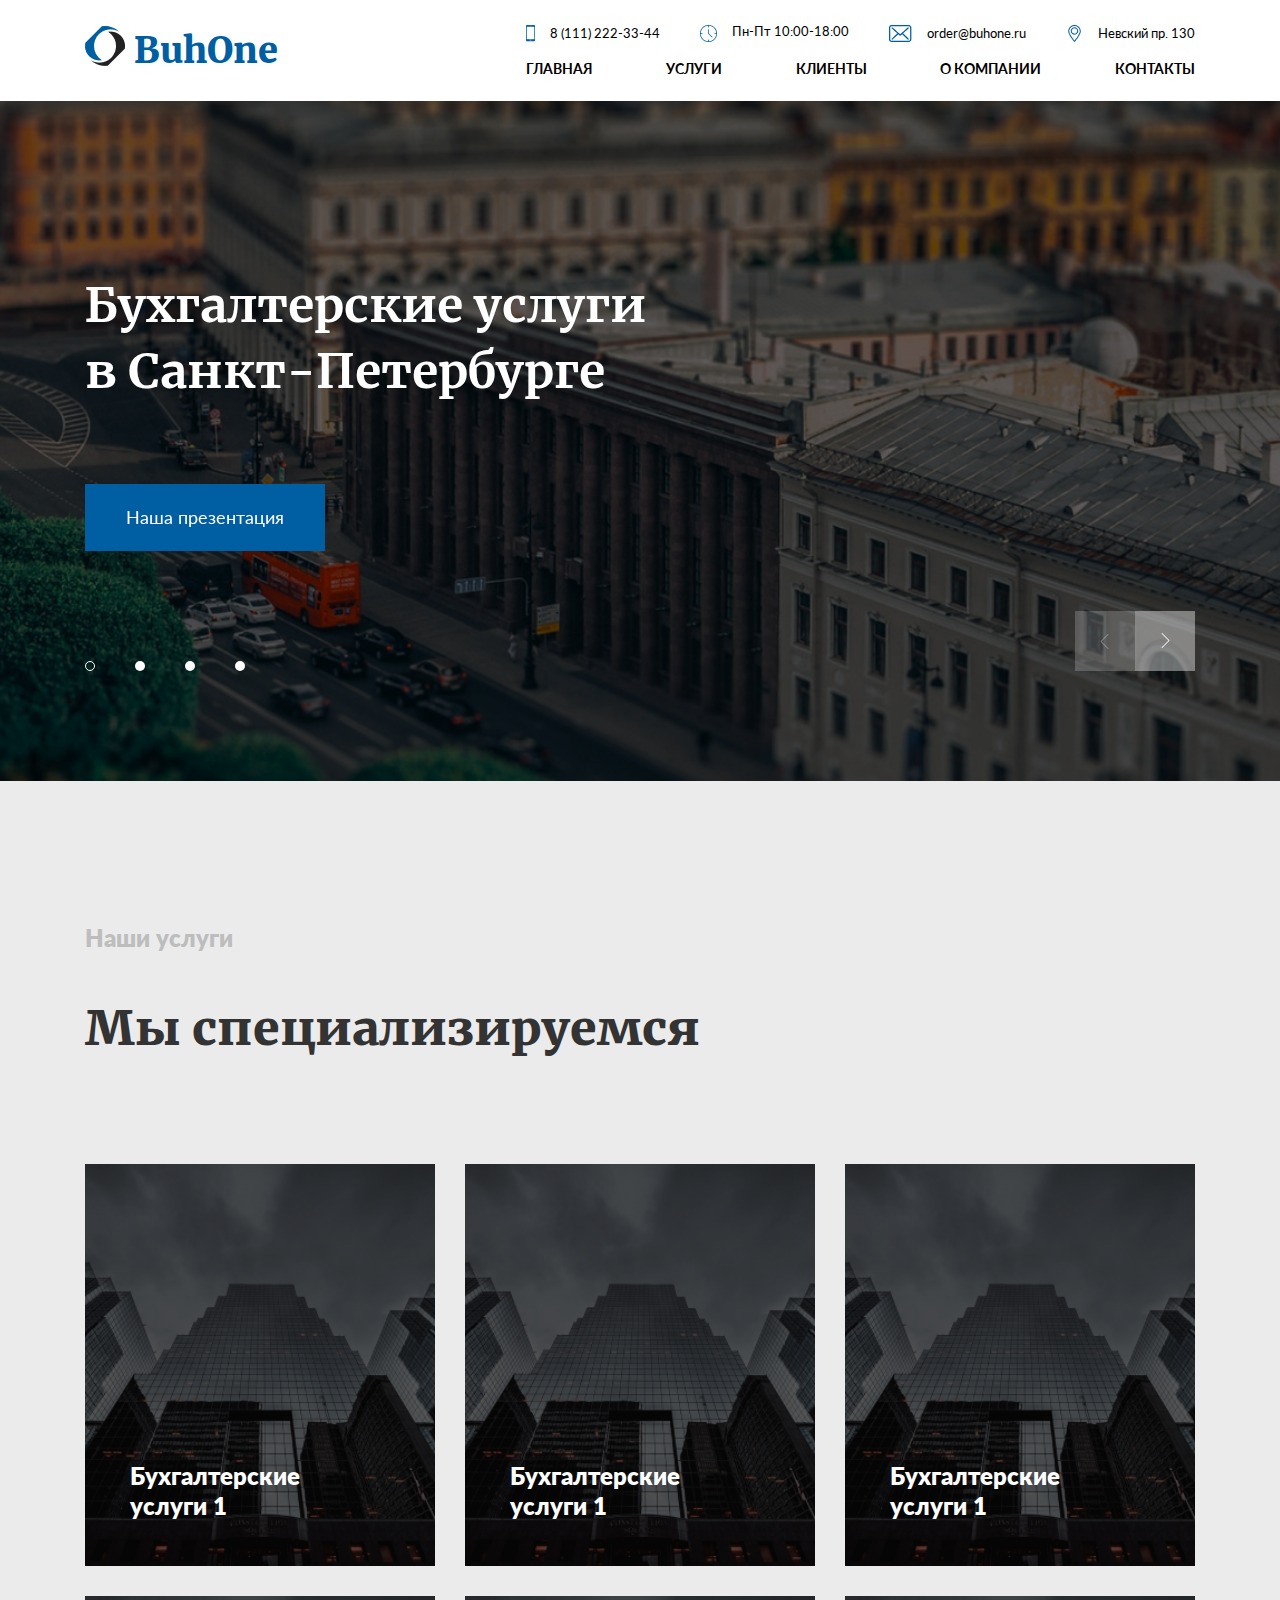
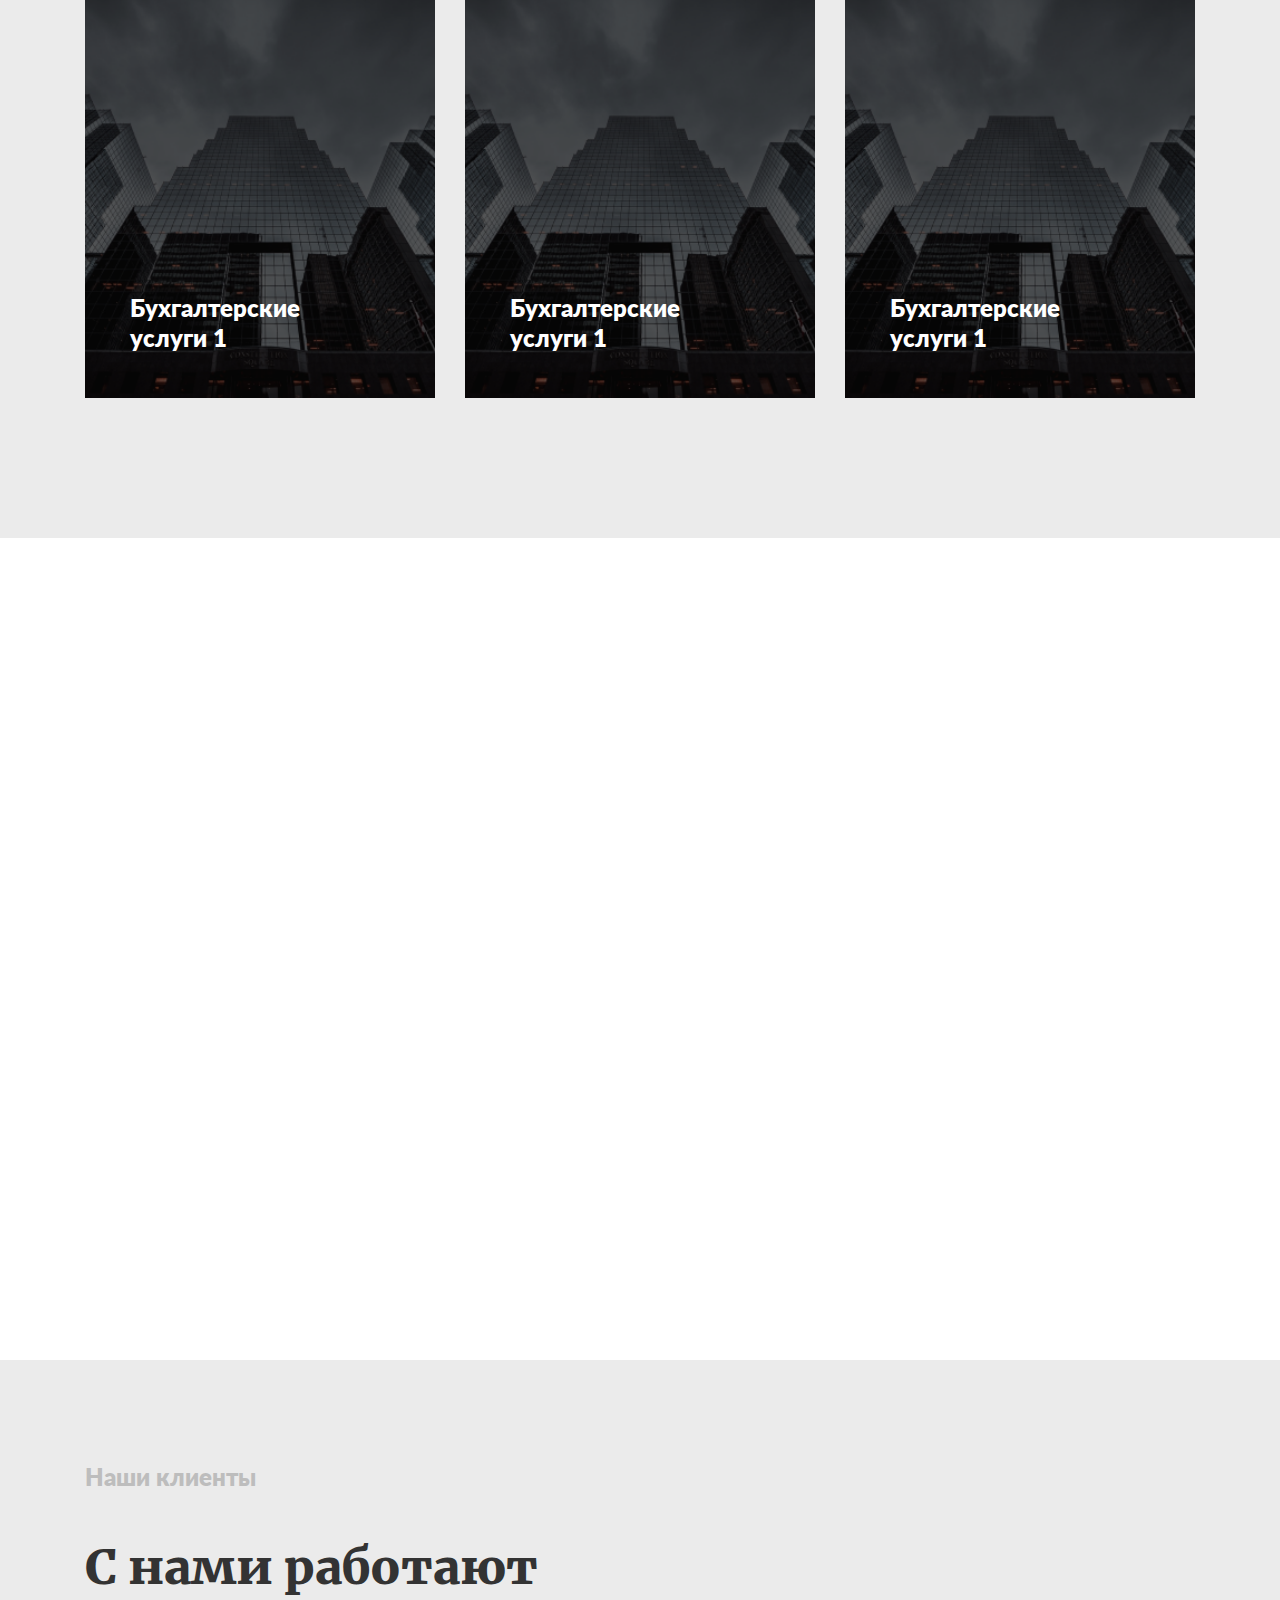
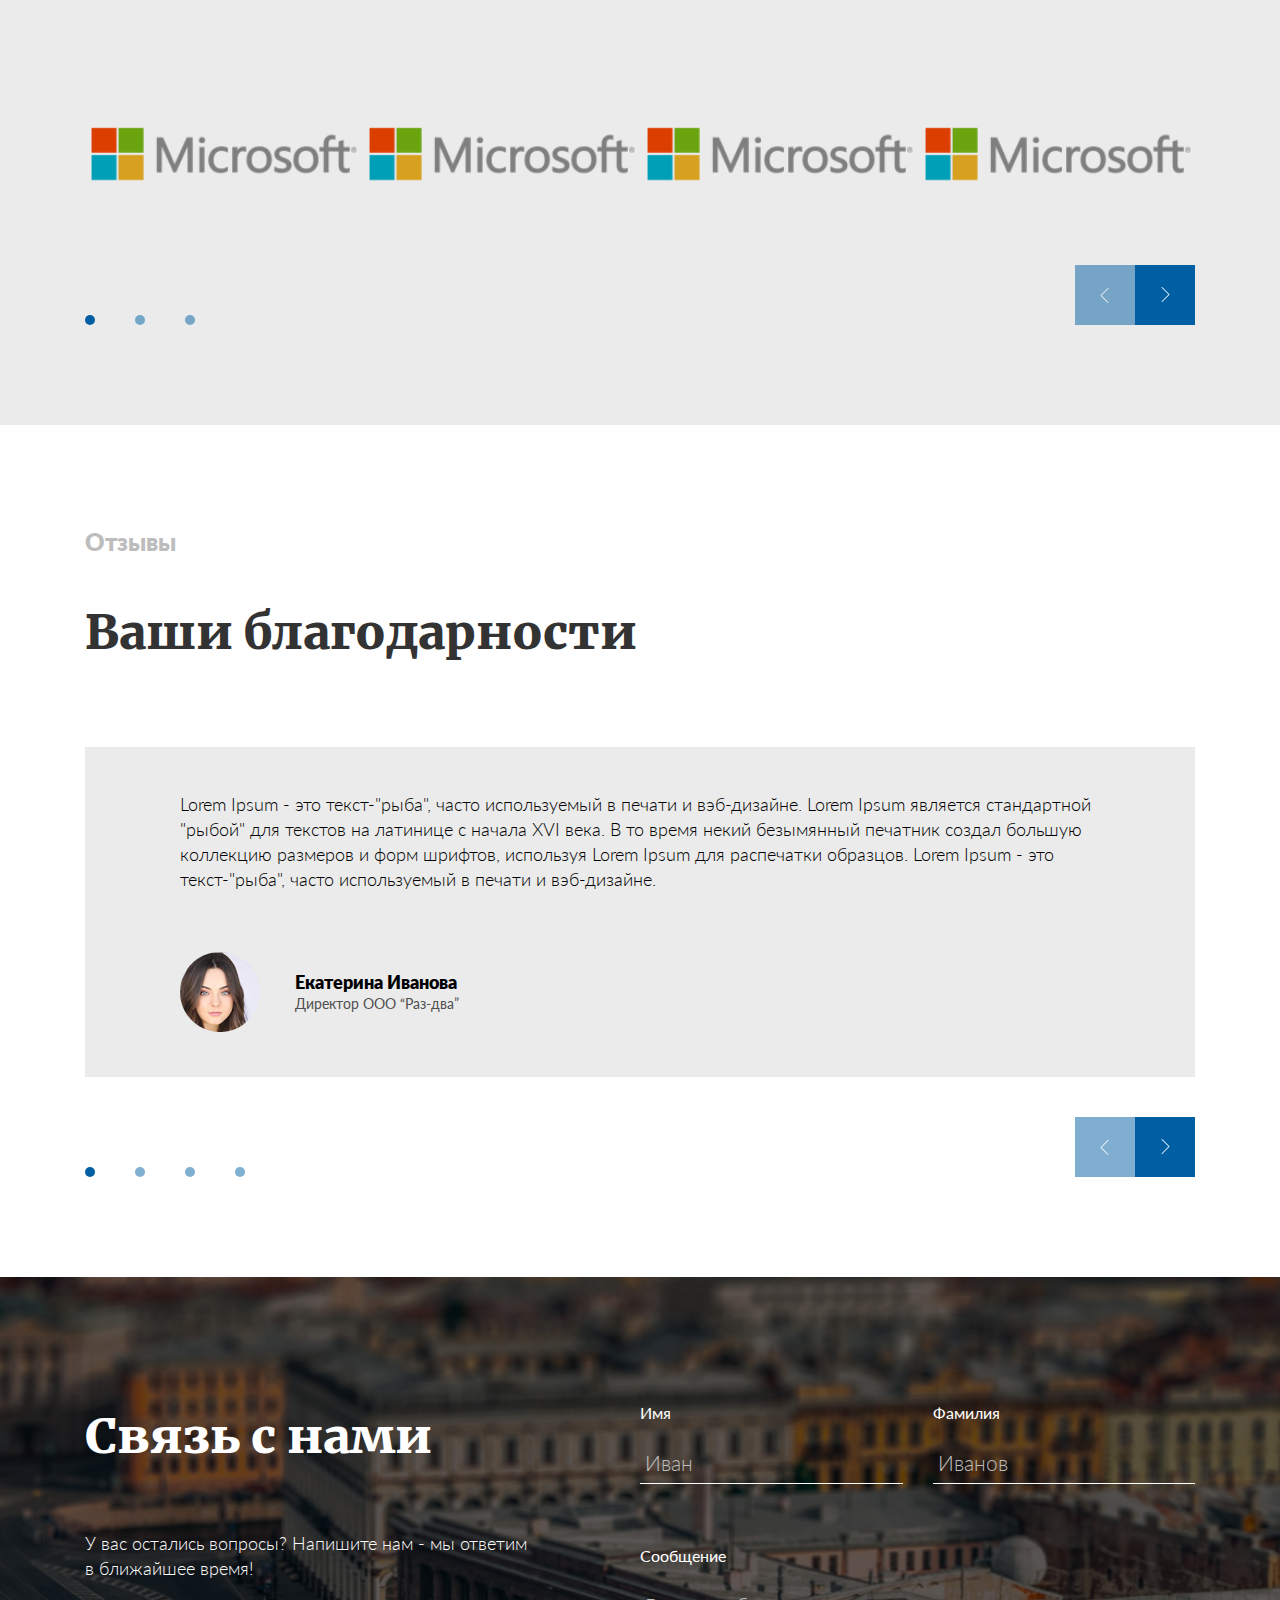
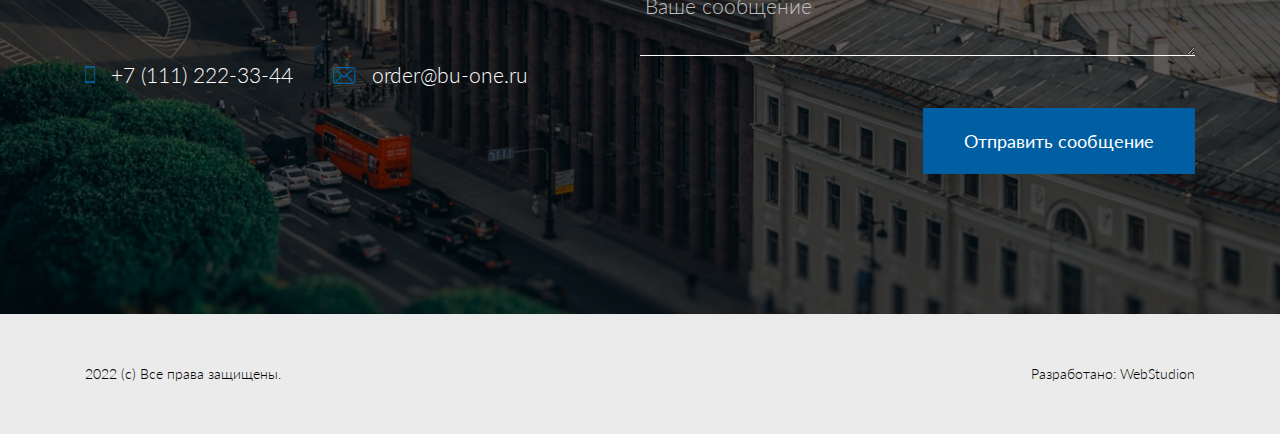
<file: index.html>
<!DOCTYPE html>
<html lang="en">
<head>
	<meta charset="UTF-8">
	<link rel="stylesheet" href="css/style.css">
	<link rel="shortcut icon" href="img/icons/favicon.ico">
	<meta name="viewport" content="width=device-width, initial-scale=1.0,  maximum-scale=1.0, user-scalable=0">
	<meta name="format-detection" content="telephone=no">
	<!-- Тайтл страницы сайта -->
	<title>BuhOne</title>
</head>
<body>
	<!-- Оболочка -->
	<div class="wrapper">
		<!-- Хедер -->
		<header class="header lock-padding">
			<!-- Контейнер -->
			<div class="header__container _container">
				<!-- Ряд -->
				<div class="header__row">
					<!-- Лого -->
					<div class="header__logo">
						<img src="img/icons/logo.png" alt="logo">
						BuhOne
					</div>
					<!-- Бургер -->
					<div class="header__burger">
						<span></span>
					</div>
					<!-- Меню -->
					<div class="header__menu">
						<!-- Контакты -->
						<ul class="header__contacts">
							<li><a class="accent" href="tel:8 (111) 222-33-44"><img src="img/icons/phone.png" alt="phone">8 (111) 222-33-44</a></li>
							<li><img src="img/icons/clock.png" alt="clock">Пн-Пт 10:00-18:00</li>
							<li><a class="accent" href="mailto:order@buhone.ru"><img src="img/icons/mail.png" alt="mail">order@buhone.ru</a></li>
							<li><a class="accent" href="https://www.google.com//maps/place/Невский+пр.,+130,+Санкт-Петербург,+191036/@59.930464,30.3668409,17z/data=!3m1!4b1!4m5!3m4!1s0x469631bb82e2fee7:0x66c603c9b63d947!8m2!3d59.930464!4d30.3668409"><img src="img/icons/geo.png" alt="geo">Невский пр. 130</a></li>
						</ul>
						<!-- Ссылки -->
						<ul class="header__links">
							<li><a class="accent" href="#home">главная</a></li>
							<li><a class="accent" href="#services">услуги</a></li>
							<li><a class="accent" href="#clients">клиенты</a></li>
							<li><a class="accent" href="#about-us">о компании</a></li>
							<li><a class="accent" href="#contact">контакты</a></li>
						</ul>
					</div>
				</div>
			</div>
		</header>
		<!-- Контент -->
		<main class="content" id="home">
			<!-- Первый экран -->
			<div class="first-screen">
				<!-- Контейнер -->
				<div class="first-screen__container _container _anim-no-hide _anim-items">
					<!-- Слайдер -->
					<div class="first-screen__slider slider">
						<!-- Айтем -->
						<div class="slider__item">
							<!-- Тело -->
							<div class="slider__body">
								<!-- Тайтл -->
								<div class="slider__title">Бухгалтерские услуги<br>в Санкт-Петербурге</div>
								<!-- Кнопка -->
								<button type="submit" class="slider__button button">Наша презентация</button>
							</div>
						</div>
						<div class="slider__item">
							<div class="slider__body">
								<div class="slider__title">Бухгалтерские услуги<br>в Санкт-Петербурге</div>
								<button type="submit" class="slider__button button">Наша презентация</button>
							</div>
						</div>
						<div class="slider__item">
							<div class="slider__body">
								<div class="slider__title">Бухгалтерские услуги<br>в Санкт-Петербурге</div>
								<button type="submit" class="slider__button button">Наша презентация</button>
							</div>
						</div>
						<div class="slider__item">
							<div class="slider__body">
								<div class="slider__title">Бухгалтерские услуги<br>в Санкт-Петербурге</div>
								<button type="submit" class="slider__button button">Наша презентация</button>
							</div>
						</div>
					</div>
					<div class="slider__control"></div>
				</div>
				<div class="first-screen__photo _ibg">
					<img src="img/images/first-screen/bcg.png" alt="bcg">
				</div>
			</div>
			<!-- Услуги -->
			<div class="services" id="services">
				<!-- Контейнер -->
				<div class="services__container _container">
					<!-- Сабтайтл -->
					<div class="services__subtitle subtitle">Наши услуги</div>
					<!-- Тайтл -->
					<div class="services__title title">Мы специализируемся</div>
					<!-- Грид таблица -->
					<div class="services__grid">
						<!-- Карточка -->
						<div class="services__card popup__link" href="services-1">
							<div class="services__name">Бухгалтерские <br> услуги 1</div>
							<div class="services__photo _ibg">
								<img src="img/images/services/our-services.png" alt="our-services">
							</div>
						</div>
						<div class="services__card popup__link" href="services-2">
							<div class="services__name">Бухгалтерские <br> услуги 1</div>
							<div class="services__photo _ibg">
								<img src="img/images/services/our-services.png" alt="our-services">
							</div>
						</div>
						<div class="services__card popup__link" href="services-3">
							<div class="services__name">Бухгалтерские <br> услуги 1</div>
							<div class="services__photo _ibg">
								<img src="img/images/services/our-services.png" alt="our-services">
							</div>
						</div>
						<div class="services__card popup__link" href="services-4">
							<div class="services__name">Бухгалтерские <br> услуги 1</div>
							<div class="services__photo _ibg">
								<img src="img/images/services/our-services.png" alt="our-services">
							</div>
						</div>
						<div class="services__card popup__link" href="services-5">
							<div class="services__name">Бухгалтерские <br> услуги 1</div>
							<div class="services__photo _ibg">
								<img src="img/images/services/our-services.png" alt="our-services">
							</div>
						</div>
						<div class="services__card popup__link" href="services-6">
							<div class="services__name">Бухгалтерские <br> услуги 1</div>
							<div class="services__photo _ibg">
								<img src="img/images/services/our-services.png" alt="our-services">
							</div>
						</div>
						</a>
					</div>
				</div>
			</div>
			<!-- О нас -->
			<div class="about-us" id="about-us">
				<!-- Контейнер -->
				<div class="about-us__container _container">
					<!-- Информация -->
					<div class="about-us__info _anim-no-hide _anim-items">
						<div class="about-us__subtitle subtitle">О нас</div>
						<div class="about-us__title title">Компания <br><span class="title__accent">ИвановПром</span></div>
						<div class="about-us__text text">Lorem Ipsum - это текст-"рыба", часто используемый в печати и вэб-дизайне. Lorem Ipsum является стандартной "рыбой" для текстов на латинице с начала XVI века. В то время некий безымянный печатник создал большую коллекцию размеров и форм шрифтов, используя Lorem Ipsum для распечатки образцов. Lorem Ipsum не только успешно пережил без заметных изменений пять веков, но и перешагнул в электронный дизайн.</div>
					</div>
					<!-- Карточки -->
					<div class="about-us__cards _anim-no-hide _anim-items">
						<!-- Грид таблица -->
						<div class="about-us__grid">
							<!-- Карточка -->
							<div class="about-us__card">
								<!-- Айтем -->
								<div class="about-us__item">
									<div class="about-us__item__title">90</div>
									<div class="about-us__item__subtitle">Завершено крупных сделок</div>
									<div class="about-us__item__link">
										<a href="#">Все кейсы</a>
									</div>
								</div>
							</div>
							<div class="about-us__card">
								<div class="about-us__item">
									<div class="about-us__item__title">90</div>
									<div class="about-us__item__subtitle">Завершено крупных сделок</div>
									<div class="about-us__item__link">
										<a href="#">Все кейсы</a>
									</div>
								</div>
							</div>
							<div class="about-us__card">
								<div class="about-us__item">
									<div class="about-us__item__title">90</div>
									<div class="about-us__item__subtitle">Завершено крупных сделок</div>
									<div class="about-us__item__link">
										<a href="#">Все кейсы</a>
									</div>
								</div>
							</div>
							<div class="about-us__card">
								<div class="about-us__item">
									<div class="about-us__item__title">90</div>
									<div class="about-us__item__subtitle">Завершено крупных сделок</div>
									<div class="about-us__item__link">
										<a href="#">Все кейсы</a>
									</div>
								</div>
							</div>
						</div>
					</div>
				</div>
			</div>
			<!-- Клиенты -->
			<div class="clients" id="clients">
				<!-- Контейнер -->
				<div class="clients__container _container">
					<!-- Сабтайтл -->
					<div class="clients__subtitle subtitle">Наши клиенты</div>
					<!-- Тайтл -->
					<div class="clients__title title">С нами работают</div>
					<!-- Слайдер -->
					<div class="clients__slider clients-slider">
						<!-- Айтемы -->
						<div class="clients-slider__item">
							<img src="img/images/clients/microsoft.png" alt="microsoft">
						</div>
						<div class="clients-slider__item">
							<img src="img/images/clients/microsoft.png" alt="microsoft">
						</div>
						<div class="clients-slider__item">
							<img src="img/images/clients/microsoft.png" alt="microsoft">
						</div>
						<div class="clients-slider__item">
							<img src="img/images/clients/microsoft.png" alt="microsoft">
						</div>
						<div class="clients-slider__item">
							<img src="img/images/clients/microsoft.png" alt="microsoft">
						</div>
						<div class="clients-slider__item">
							<img src="img/images/clients/microsoft.png" alt="microsoft">
						</div>
						<div class="clients-slider__item">
							<img src="img/images/clients/microsoft.png" alt="microsoft">
						</div>
						<div class="clients-slider__item">
							<img src="img/images/clients/microsoft.png" alt="microsoft">
						</div>
					</div>
				</div>
			</div>
			<!-- Отзывы -->
			<div class="reviews">
				<!-- Контейнер -->
				<div class="reviews__container _container">
					<!-- Сабтайтл -->
					<div class="reviews__subtitle subtitle">Отзывы</div>
					<!-- Тайтл -->
					<div class="reviews__title title">Ваши благодарности</div>
					<!-- Слайдер -->
					<div class="reviews__slider reviews-slider">
						<div class="reviews-slider__item">
							<div class="reviews-slider__text">Lorem Ipsum - это текст-"рыба", часто используемый в печати и вэб-дизайне. Lorem Ipsum является стандартной "рыбой" для текстов на латинице с начала XVI века. В то время некий безымянный печатник создал большую коллекцию размеров и форм шрифтов, используя Lorem Ipsum для распечатки образцов. Lorem Ipsum - это текст-"рыба", часто используемый в печати и вэб-дизайне.</div>
							<div class="reviews-slider__person">
								<div class="reviews-slider__photo">
									<img src="img/icons/person.png" alt="person">
								</div>
								<div class="reviews-slider__info">
									<div class="reviews-slider__name">Екатерина Иванова</div>
									<div class="reviews-slider__work">Директор ООО “Раз-два”</div>
								</div>
							</div>
						</div>
						<div class="reviews-slider__item">
							<div class="reviews-slider__text">Lorem Ipsum - это текст-"рыба", часто используемый в печати и вэб-дизайне. Lorem Ipsum является стандартной "рыбой" для текстов на латинице с начала XVI века. В то время некий безымянный печатник создал большую коллекцию размеров и форм шрифтов, используя Lorem Ipsum для распечатки образцов. Lorem Ipsum - это текст-"рыба", часто используемый в печати и вэб-дизайне.</div>
							<div class="reviews-slider__person">
								<div class="reviews-slider__photo">
									<img src="img/icons/person.png" alt="person">
								</div>
								<div class="reviews-slider__info">
									<div class="reviews-slider__name">Екатерина Иванова</div>
									<div class="reviews-slider__work">Директор ООО “Раз-два”</div>
								</div>
							</div>
						</div>
						<div class="reviews-slider__item">
							<div class="reviews-slider__text">Lorem Ipsum - это текст-"рыба", часто используемый в печати и вэб-дизайне. Lorem Ipsum является стандартной "рыбой" для текстов на латинице с начала XVI века. В то время некий безымянный печатник создал большую коллекцию размеров и форм шрифтов, используя Lorem Ipsum для распечатки образцов. Lorem Ipsum - это текст-"рыба", часто используемый в печати и вэб-дизайне.</div>
							<div class="reviews-slider__person">
								<div class="reviews-slider__photo">
									<img src="img/icons/person.png" alt="person">
								</div>
								<div class="reviews-slider__info">
									<div class="reviews-slider__name">Екатерина Иванова</div>
									<div class="reviews-slider__work">Директор ООО “Раз-два”</div>
								</div>
							</div>
						</div>
						<div class="reviews-slider__item">
							<div class="reviews-slider__text">Lorem Ipsum - это текст-"рыба", часто используемый в печати и вэб-дизайне. Lorem Ipsum является стандартной "рыбой" для текстов на латинице с начала XVI века. В то время некий безымянный печатник создал большую коллекцию размеров и форм шрифтов, используя Lorem Ipsum для распечатки образцов. Lorem Ipsum - это текст-"рыба", часто используемый в печати и вэб-дизайне.</div>
							<div class="reviews-slider__person">
								<div class="reviews-slider__photo">
									<img src="img/icons/person.png" alt="person">
								</div>
								<div class="reviews-slider__info">
									<div class="reviews-slider__name">Екатерина Иванова</div>
									<div class="reviews-slider__work">Директор ООО “Раз-два”</div>
								</div>
							</div>
						</div>
					</div>
				</div>
			</div>
			<!-- Контакты -->
			<div class="contact" id="contact">
				<!-- Контейнер -->
				<div class="contact__container _container">
					<!-- Ряд -->
					<div class="contact__row">
						<!-- Тело -->
						<div class="contact__body">
							<!-- Тайтл -->
							<div class="contact__title title">Связь с нами</div>
							<!-- Текст -->
							<div class="contact__text text">У вас остались вопросы? Напишите нам - мы ответим в ближайшее время!</div>
							<!-- Ссылки -->
							<div class="contact__links">
								<div class="contact__link">
									<img src="img/icons/phone.png" alt="phone">
									<a class="accent" href="tel:+7 (111) 222-33-44">+7 (111) 222-33-44</a>
								</div>
								<div class="contact__link">
									<img src="img/icons/mail.png" alt="mail">
									<a class="accent" href="mailto:order@bu-one.ru">order@bu-one.ru</a>
								</div>
							</div>
						</div>
						<!-- Формы -->
						<div class="contact__forms">
							<!-- Грид таблица -->
							<div class="contact__grid">
								<!-- Айтемы -->
								<div class="contact__grid__item">
									<div class="contact__grid__title">Имя</div>
									<input type="text" placeholder="Иван">
								</div>
								<div class="contact__grid__item">
									<div class="contact__grid__title">Фамилия</div>
									<input type="text" placeholder="Иванов">
								</div>
								<div class="contact__grid__item">
									<div class="contact__grid__title">Сообщение</div>
									<textarea type="text" placeholder="Ваше сообщение"></textarea>
								</div>
							</div>
							<!-- Кнопка -->
							<button class="contact__button button">Отправить сообщение</button>
						</div>
					</div>
				</div>
				<!-- Фоновое фото -->
				<div class="contact__photo _ibg">
					<img src="img/images/first-screen/bcg.png" alt="bcg">
				</div>
			</div>
		</main>
		<!-- Футер -->
		<footer class="footer">
			<!-- Контейнер -->
			<div class="footer__container _container">
				<p>2022 (с) Все права защищены.</p>
				<p>Разработано: WebStudion</p>
			</div>
		</footer>
	</div>
	<!-- Подключение JavaScript файлов -->
	<script src="https://code.jquery.com/jquery-3.6.0.slim.min.js"></script>
	<script src="js/slick.min.js"></script>
	<script src="js/script.js"></script>
</body>
</html>
</file>
<file: css/style.css>
@charset "UTF-8";
/*---ПОДКЛЮЧЕНИЕ-ОБНУЛЯЮЩЕГО-СТИЛЯ--------------*/
/*Обнуление*/
* {
  padding: 0;
  margin: 0;
  border: 0; }

*, *:before, *:after {
  -moz-box-sizing: border-box;
  -webkit-box-sizing: border-box;
  box-sizing: border-box; }

:focus, :active {
  outline: none; }

a:focus, a:active {
  outline: none; }

nav, footer, header, aside {
  display: block; }

html, body {
  height: 100%;
  width: 100%;
  font-size: 100%;
  line-height: 1;
  font-size: 13px;
  -ms-text-size-adjust: 100%;
  -moz-text-size-adjust: 100%;
  -webkit-text-size-adjust: 100%; }

input, button, textarea {
  font-family: inherit; }

input::-ms-clear {
  display: none; }

button {
  cursor: pointer; }

button::-moz-focus-inner {
  padding: 0;
  border: 0; }

a, a:visited {
  text-decoration: none; }

a:hover {
  text-decoration: none; }

ul li {
  list-style: none; }

img {
  vertical-align: top; }

h1, h2, h3, h4, h5, h6 {
  font-size: inherit;
  font-weight: 400; }

/*--------------------*/
/*---ПОДКЛЮЧЕНИЕ-ШРИФТОВ------------------------*/
@font-face {
  font-family: "Lato Light";
  src: url("../fonts/Lato-Light.ttf") format("truetype");
  font-style: normal;
  font-weight: normal; }

@font-face {
  font-family: "Lato BLack";
  src: url("../fonts/Lato-Black.ttf") format("truetype");
  font-style: normal;
  font-weight: 800; }

@font-face {
  font-family: "Lato Regular";
  src: url("../fonts/Lato-Regular.ttf") format("truetype");
  font-style: normal;
  font-weight: normal; }

@font-face {
  font-family: "Lato Bold";
  src: url("../fonts/Lato-Bold.ttf") format("truetype");
  font-style: normal;
  font-weight: 600; }

@font-face {
  font-family: "Merriweather Black";
  src: url("../fonts/Merriweather-Black.ttf") format("truetype");
  font-style: normal;
  font-weight: 800; }

@font-face {
  font-family: "Merriweather Bold";
  src: url("../fonts/Merriweather-Bold.ttf") format("truetype");
  font-style: normal;
  font-weight: 600; }

/*---ИСПОЛЬЗУЕМЫЕ-ЦВЕТА-------------------------*/

/*---ОСНОВНОЕ-----------------------------------*/
body {
  background-color: #ebebeb;
  font-family: "Lato Regular";
  color: #fff; }

body.lock {
  overflow: hidden; }

.wrapper {
  min-height: 100%;
  overflow: hidden;
  display: -webkit-box;
  display: -ms-flexbox;
  display: flex;
  -webkit-box-orient: vertical;
  -webkit-box-direction: normal;
  -ms-flex-direction: column;
  flex-direction: column; }

main {
  -webkit-box-flex: 1;
  -ms-flex: 1 1 auto;
  flex: 1 1 auto; }

._container {
  max-width: 1140px;
  padding: 0 15px;
  margin: 0 auto; }

._ibg {
  position: relative; }
  ._ibg img {
    position: absolute;
    top: 0;
    left: 0;
    height: 100%;
    width: 100%;
    -o-object-fit: cover;
    object-fit: cover; }

/*---ПОВТОРЯЮЩИЕСЯ-ЭЛЕМЕНТЫ--------------------*/
.title {
  font-family: "Merriweather Black";
  font-size: 48px;
  line-height: 145%;
  color: #333; }

.title__accent {
  color: #005FA3; }

.subtitle {
  font-family: "Lato BLack";
  font-size: 24px;
  line-height: 138%;
  color: #bdbdbd; }

.text {
  font-family: "Lato Light";
  font-size: 18px;
  line-height: 138%;
  color: #000; }

.button {
  padding: 20px 40px;
  background-color: #005FA3;
  -webkit-transition: all 0.3s ease 0s;
  -o-transition: all 0.3s ease 0s;
  transition: all 0.3s ease 0s;
  border: 1px solid #005FA3; }
  .button:hover {
    background-color: rgba(255, 255, 255, 0.8);
    color: #005FA3;
    border: 1px solid #005FA3; }

button.button {
  font-family: "Lato Regular";
  font-size: 18px;
  line-height: 138%;
  color: #fff; }

a.accent {
  -webkit-transition: all 0.3s ease 0s;
  -o-transition: all 0.3s ease 0s;
  transition: all 0.3s ease 0s; }
  a.accent:hover {
    color: #005FA3; }

/*---ПОПАПЫ------------------------------------*/
.popup {
  position: fixed;
  width: 100%;
  height: 100%;
  background-color: rgba(0, 0, 0, 0.5);
  top: 0;
  left: 0;
  opacity: 0;
  visibility: hidden;
  overflow-y: auto;
  overflow-x: hidden;
  -webkit-transition: all 0.5s ease 0s;
  -o-transition: all 0.5s ease 0s;
  transition: all 0.5s ease 0s;
  z-index: 50; }

.popup.open {
  opacity: 1;
  visibility: visible; }
  .popup.open .popup__content {
    opacity: 1; }

.popup__body {
  min-height: 100%;
  display: -webkit-box;
  display: -ms-flexbox;
  display: flex;
  -webkit-box-align: center;
  -ms-flex-align: center;
  align-items: center;
  -webkit-box-pack: center;
  -ms-flex-pack: center;
  justify-content: center;
  padding: 30px 10px;
  color: #fff; }

.popup__content {
  background-color: #FFFAF7;
  color: #000;
  max-width: 800px;
  padding: 30px;
  position: relative;
  z-index: 50; }
  .popup__content .services__name {
    color: #000;
    margin: 0 0 35px 0; }
  .popup__content .services__text {
    font-family: "Lato Regular";
    letter-spacing: 0.7px;
    line-height: 120%; }

@media (max-width: 830px) {
  .popup__content {
    max-width: calc(100vw - 30px); } }

.popup__close {
  position: absolute;
  right: 10px;
  top: 10px;
  font-size: 20px;
  color: #000;
  text-decoration: none;
  opacity: 0.7;
  -webkit-transition: all 0.3s ease 0s;
  -o-transition: all 0.3s ease 0s;
  transition: all 0.3s ease 0s; }
  .popup__close:hover {
    opacity: 1;
    color: #005FA3; }

/*---HEADER-------------------------------------*/
.header {
  background-color: white;
  position: fixed;
  z-index: 50;
  left: 0;
  top: 0;
  width: 100%;
  color: #000;
  padding: 25px 0; }
  .header a {
    color: #000; }

.header:before {
  content: "";
  position: absolute;
  top: 0;
  left: 0;
  width: 100%;
  height: 100%;
  background-color:white;
  z-index: 2; }

.header__burger {
  display: none; }

.header__burger span {
  position: absolute;
  background-color: #fff;
  left: 0;
  width: 100%;
  height: 2px;
  top: 9px;
  -webkit-transition: all 0.3s ease 0s;
  -o-transition: all 0.3s ease 0s;
  transition: all 0.3s ease 0s; }

.header__row {
  display: -webkit-box;
  display: -ms-flexbox;
  display: flex;
  -webkit-box-pack: justify;
  -ms-flex-pack: justify;
  justify-content: space-between;
  -webkit-box-align: center;
  -ms-flex-align: center;
  align-items: center;
  position: relative; }

.header__logo {
  font-family: "Merriweather Black";
  font-size: 36px;
  line-height: 138%;
  color: #005FA3;
  position: relative;
  z-index: 3; }

.header__menu ul {
  display: -webkit-box;
  display: -ms-flexbox;
  display: flex;
  -webkit-box-pack: justify;
  -ms-flex-pack: justify;
  justify-content: space-between;
  position: relative;
  z-index: 2; }

.header__contacts {
  margin-bottom: 20px;
  -webkit-box-align: center;
  -ms-flex-align: center;
  align-items: center; }
  .header__contacts a {
    height: 100%;
    display: -webkit-box;
    display: -ms-flexbox;
    display: flex;
    -webkit-box-align: center;
    -ms-flex-align: center;
    align-items: center;
    -webkit-box-pack: justify;
    -ms-flex-pack: justify;
    justify-content: space-between; }
  .header__contacts li {
    height: 100%; }
  .header__contacts img {
    margin-right: 15px;
    height: 17px; }
  .header__contacts li:not(:last-child) {
    margin-right: 40px; }

.header__links {
  font-family: "Lato Bold";
  font-size: 14px;
  text-transform: uppercase; }

@media (max-width: 940px) {
  .header__menu {
    max-width: 600px; }
  .header__contacts img {
    margin-right: 5px; }
  .header__contacts li:not(:last-child) {
    margin-right: 15px; } }

@media (max-width: 830px) {
  .header__menu {
    max-width: 700px; }
  .header__contacts img {
    margin-right: 5px; }
  .header__contacts li:not(:last-child) {
    margin-right: 10px; }
  .header__logo {
    font-size: 25px; }
    .header__logo img {
      height: 30px; } }

@media (max-width: 767px) {
  body.lock {
    overflow: hidden; }
  .header {
    padding: 10px 0;
    color: #005FA3; }
    .header a {
      color: #005FA3; }
  .header__row {
    height: 40px; }
  .header__logo {
    font-size: 25px; }
  .header__burger {
    display: block;
    position: relative;
    width: 30px;
    height: 20px;
    position: relative;
    z-index: 3; }
  .header__burger:before, .header__burger:after {
    content: "";
    background-color: #fff;
    position: absolute;
    width: 100%;
    height: 2px;
    left: 0;
    -webkit-transition: all 0.3s ease 0s;
    -o-transition: all 0.3s ease 0s;
    transition: all 0.3s ease 0s; }
  .header__burger:before {
    top: 0; }
  .header__burger:after {
    bottom: 0; }
  .header__burger.active:before {
    -webkit-transform: rotate(45deg);
    -ms-transform: rotate(45deg);
    transform: rotate(45deg);
    top: 9px; }
  .header__burger.active:after {
    -webkit-transform: rotate(-45deg);
    -ms-transform: rotate(-45deg);
    transform: rotate(-45deg);
    bottom: 9px; }
  .header__burger.active span {
    -webkit-transform: scale(0);
    -ms-transform: scale(0);
    transform: scale(0); }
  .header__menu {
    position: fixed;
    top: -100%;
    left: 0;
    width: 100%;
    height: 100%;
    background-color: #ebebeb;
    padding: 70px 10px 20px 15px;
    -webkit-transition: all 0.3s ease 0s;
    -o-transition: all 0.3s ease 0s;
    transition: all 0.3s ease 0s;
    overflow: auto; }
  .header__menu.active {
    top: 0; }
  .header__menu ul {
    display: block; }
  li {
    font-size: 16px;
    margin: 0 0 15px 0;
    color: #005FA3;
    height: 36px;
    letter-spacing: 1.5px; }
  .header__contacts {
    margin-bottom: 30px; }
    .header__contacts li:first-child img {
      width: 15px;
      margin-left: 2.5px;
      margin-right: 7.5px; }
    .header__contacts img {
      width: 20px;
      vertical-align: middle;
      text-align: center; }
    .header__contacts a {
      display: block; }
  .header__links li {
    font-size: 20px; } }

/*---ПЕРВЫЙ-ЭКРАН------------------------------*/
.first-screen {
  position: relative;
  padding: 272px 0 110px 0; }

.first-screen__container {
  z-index: -50;
  opacity: 0;
  -webkit-transition: all 2s ease 0s;
  -o-transition: all 2s ease 0s;
  transition: all 2s ease 0s; }
  .first-screen__container._active {
    z-index: 10;
    opacity: 1; }

.first-screen__photo {
  position: absolute;
  top: 0;
  left: 0;
  height: 100%;
  width: 100%;
  -o-object-fit: cover;
  object-fit: cover;
  z-index: -1; }

.slick-list {
  overflow: hidden; }

.slick-track {
  display: -webkit-box;
  display: -ms-flexbox;
  display: flex;
  -webkit-box-align: start;
  -ms-flex-align: start;
  align-items: flex-start; }

.slider {
  position: relative; }

.slider__control .slick-arrow {
  position: absolute;
  bottom: 0;
  margin: -15px 0 0 0;
  z-index: 10;
  font-size: 0;
  width: 60px;
  height: 60px;
  z-index: 10;
  -webkit-transition: all 1s ease 0s;
  -o-transition: all 1s ease 0s;
  transition: all 1s ease 0s; }

.slider__control .slick-arrow.slick-prev {
  right: 60px;
  background: url("../img/icons/slider__button-prev.png") 0 0/100% no-repeat; }

.slider__control .slick-arrow.slick-next {
  right: 0;
  background: url("../img/icons/slider__button-next.png") 0 0/100% no-repeat; }

.slider__control .slick-arrow.slick-disabled {
  opacity: 0.5; }

.slider__item {
  text-align: center;
  -webkit-transition: all 0.3s ease 0s;
  -o-transition: all 0.3s ease 0s;
  transition: all 0.3s ease 0s;
  width: 100%; }

.slider__item.slick-center {
  opacity: 1; }

.slider__control {
  position: relative;
  margin-top: 120px; }

.slider__control .slick-dots {
  display: -webkit-box;
  display: -ms-flexbox;
  display: flex;
  -webkit-box-align: center;
  -ms-flex-align: center;
  align-items: center;
  -webkit-box-pack: center;
  -ms-flex-pack: center;
  justify-content: center;
  position: absolute;
  bottom: 0;
  left: 0; }

.slider__control .slick-dots li {
  list-style: none; }
  .slider__control .slick-dots li:not(:last-child) {
    margin-right: 40px; }

.slider__control .slick-dots li button {
  font-size: 0;
  width: 10px;
  height: 10px;
  background-color: #fff;
  border-radius: 50%; }

.slider__control .slick-dots li.slick-active button {
  background-color: transparent;
  border: 1px solid #fff; }

.slider__item {
  text-align: left; }

.slider__title {
  font-family: "Merriweather Bold";
  font-size: 48px;
  line-height: 138%;
  margin-bottom: 80px; }

@media (max-width: 600px) {
  .first-screen {
    padding: 200px 0 60px 0; }
  .slider__title {
    font-size: 40px;
    margin-bottom: 60px; } }

@media (max-width: 500px) {
  .slider__title {
    font-size: 35px;
    margin-bottom: 60px; } }

@media (max-width: 450px) {
  .slider__title {
    font-size: 30px;
    margin-bottom: 60px; } }

@media (max-width: 385px) {
  .slider__title {
    font-size: 25px;
    margin-bottom: 40px; }
  button.slider__button {
    padding: 10px 15px; }
  .slider__control .slick-dots li:not(:last-child) {
    margin-right: 25px; }
  .slider__control .slick-arrow {
    width: 45px;
    height: 45px;
    bottom: 15px; }
  .slider__control .slick-arrow.slick-prev {
    right: 45px; } }

/*---МЫ-СПЕЦИАЛИЗИРУЕМСЯ-----------------------*/
.services {
  padding: 140px 0; }

.services__subtitle {
  margin-bottom: 40px; }

.services__title {
  margin-bottom: 100px; }

.services__grid {
  display: -ms-grid;
  display: grid;
  -ms-grid-columns: 1fr 1fr 1fr;
  grid-template-columns: 1fr 1fr 1fr;
  -ms-grid-rows: 1fr 1fr;
  grid-template-rows: 1fr 1fr;
  grid-column-gap: 30px;
  grid-row-gap: 30px; }

.services__card {
  display: block;
  position: relative;
  max-width: 350px;
  padding-top: calc(102% - 60.42px);
  display: -webkit-box;
  display: -ms-flexbox;
  display: flex;
  -webkit-box-align: end;
  -ms-flex-align: end;
  align-items: end;
  -webkit-transition: all 0.5s ease 0s;
  -o-transition: all 0.5s ease 0s;
  transition: all 0.5s ease 0s;
  cursor: pointer; }
  .services__card:hover {
    background-color: rgba(0, 95, 163, 0.65); }

.services__name {
  font-family: "Lato BLack";
  font-size: 24px;
  line-height: 126%;
  color: #fff;
  margin-left: 45px;
  margin-bottom: 45px; }

.services__photo {
  position: absolute;
  top: 0;
  left: 0;
  height: 100%;
  width: 100%;
  -o-object-fit: cover;
  object-fit: cover;
  z-index: -1; }

@media (max-width: 1024px) {
  .services {
    padding: 100px 0; } }

@media (max-width: 860px) {
  .services__name {
    margin-left: 25px;
    margin-bottom: 25px; } }

@media (max-width: 770px) {
  .services__title {
    margin-bottom: 70px;
    font-size: 40px; }
  .services__subtitle {
    font-size: 25px; }
  .services__name {
    font-size: 20px; } }

@media (max-width: 767px) {
  .services__grid {
    grid-column-gap: 15px;
    grid-row-gap: 15px; } }

@media (max-width: 650px) {
  .services__name {
    font-size: 16px; } }

@media (max-width: 620px) {
  .services {
    padding: 70px 0; } }

@media (max-width: 550px) {
  .services__title {
    margin-bottom: 50px;
    font-size: 30px; }
  .services__subtitle {
    font-size: 20px;
    margin-bottom: 25px; }
  .services__name {
    margin-left: 15px;
    margin-bottom: 15px; } }

@media (max-width: 480px) {
  .services__name {
    font-size: 14px; } }

@media (max-width: 425px) {
  .services__grid {
    -ms-grid-columns: 1fr 1fr;
    grid-template-columns: 1fr 1fr;
    -ms-grid-rows: 1fr 1fr 1fr;
    grid-template-rows: 1fr 1fr 1fr; } }

@media (max-width: 375px) {
  .services__grid {
    -ms-grid-columns: 1fr;
    grid-template-columns: 1fr;
    -ms-grid-rows: 1fr 1fr 1fr 1fr 1fr 1fr;
    grid-template-rows: 1fr 1fr 1fr 1fr 1fr 1fr; }
  .services__name {
    font-size: 20px;
    margin-left: 20px;
    margin-bottom: 20px; }
  .services__title {
    font-size: 25px; }
  .services__subtitle {
    font-size: 16px; } }

/*---О-НАС-----------------------------------*/
.about-us {
  padding: 140px 0;
  background-color: #fff; }

.about-us__container {
  display: -webkit-box;
  display: -ms-flexbox;
  display: flex;
  -webkit-box-pack: justify;
  -ms-flex-pack: justify;
  justify-content: space-between; }

.about-us__info {
  -webkit-box-flex: 0;
  -ms-flex: 0 1 50%;
  flex: 0 1 50%;
  padding-right: 125px;
  -webkit-transform: translate(-120%, 0px);
  -ms-transform: translate(-120%, 0px);
  transform: translate(-120%, 0px);
  opacity: 0;
  -webkit-transition: all 1s ease 0s;
  -o-transition: all 1s ease 0s;
  transition: all 1s ease 0s; }
  .about-us__info._active {
    -webkit-transform: translate(0px, 0px);
    -ms-transform: translate(0px, 0px);
    transform: translate(0px, 0px);
    opacity: 1; }

.about-us__subtitle {
  margin-bottom: 40px; }

.about-us__title {
  margin-bottom: 60px; }

.about-us__cards {
  -webkit-box-flex: 0;
  -ms-flex: 0 1 50%;
  flex: 0 1 50%;
  -webkit-transform: translate(120%, 0px);
  -ms-transform: translate(120%, 0px);
  transform: translate(120%, 0px);
  opacity: 0;
  -webkit-transition: all 1s ease 0.7s;
  -o-transition: all 1s ease 0.7s;
  transition: all 1s ease 0.7s; }
  .about-us__cards._active {
    -webkit-transform: translate(0px, 0px);
    -ms-transform: translate(0px, 0px);
    transform: translate(0px, 0px);
    opacity: 1; }

.about-us__grid {
  display: -ms-grid;
  display: grid;
  -ms-grid-columns: 1fr 1fr;
  grid-template-columns: 1fr 1fr;
  -ms-grid-rows: 1fr 1fr;
  grid-template-rows: 1fr 1fr;
  grid-row-gap: 30px;
  grid-column-gap: 30px; }

.about-us__card {
  background-color: #ebebeb;
  -webkit-transition: all 0.5s ease 0s;
  -o-transition: all 0.5s ease 0s;
  transition: all 0.5s ease 0s; }
  .about-us__card:hover {
    background-color: #005FA3; }
    .about-us__card:hover .about-us__item__title, .about-us__card:hover .about-us__item__subtitle, .about-us__card:hover .about-us__item__link a {
      color: #fff; }

.about-us__item {
  margin-left: 40px;
  margin-right: 100px; }

.about-us__item__title {
  font-family: "Lato Black";
  font-size: 55px;
  letter-spacing: 10%;
  color: #000;
  margin: 30px 0; }

.about-us__item__subtitle {
  font-family: "Lato Bold";
  font-size: 14px;
  line-height: 132%;
  color: #000;
  margin-bottom: 50px; }

.about-us__item__link {
  margin-bottom: 40px; }
  .about-us__item__link a {
    font-family: "Lato Bold";
    font-size: 14px;
    color: #005FA3;
    text-decoration: underline; }

@media (max-width: 1000px) {
  .about-us__item__link a {
    font-size: 20px; }
  .about-us__item__subtitle {
    font-size: 20px; }
  .about-us__text {
    margin-bottom: 100px; }
  .about-us {
    padding: 100px 0; }
  .about-us__container {
    display: block; } }

@media (max-width: 770px) {
  .about-us__title {
    margin-bottom: 70px;
    font-size: 40px; }
  .about-us__subtitle {
    font-size: 25px; } }

@media (max-width: 650px) {
  .about-us {
    padding: 70px 0; }
  .about-us__text {
    margin-bottom: 70px; }
  .about-us__item__link a {
    font-size: 16px; }
  .about-us__item__subtitle {
    font-size: 16px; } }

@media (max-width: 550px) {
  .about-us__title {
    margin-bottom: 50px;
    font-size: 30px; }
  .about-us__subtitle {
    font-size: 20px;
    margin-bottom: 25px; }
  .about-us__text {
    font-size: 16px; }
  .about-us__item {
    margin-left: 30px; }
  .about-us__item__title {
    margin: 20px 0; } }

@media (max-width: 490px) {
  .about-us__grid {
    -ms-grid-columns: 1fr;
    grid-template-columns: 1fr;
    -ms-grid-rows: 1fr 1fr 1fr 1fr;
    grid-template-rows: 1fr 1fr 1fr 1fr; }
  .about-us__card {
    max-width: 250px;
    margin: 0 auto; }
  .about-us__info {
    padding-right: 75px; } }

@media (max-width: 400px) {
  .about-us__info {
    padding-right: 0; } }

@media (max-width: 375px) {
  .about-us__title {
    font-size: 25px; }
  .about-us__subtitle {
    font-size: 16px; } }

/*---НАШИ-КЛИЕНТЫ-----------------------------*/
.clients {
  padding: 100px 0; }

.clients__subtitle {
  margin-bottom: 40px; }

.clients__title {
  margin-bottom: 80px; }

.clients-slider .slick-track {
  padding-bottom: 100px; }

.clients-slider {
  position: relative; }

.clients-slider .slick-arrow {
  position: absolute;
  bottom: 0;
  z-index: 10;
  font-size: 0;
  width: 60px;
  height: 60px; }

.clients-slider .slick-arrow.slick-prev {
  right: 60px;
  background: url("../img/icons/slider__button-prev-blue.png") 0 0/100% no-repeat; }

.clients-slider .slick-arrow.slick-next {
  right: 0;
  background: url("../img/icons/slider__button-next-blue.png") 0 0/100% no-repeat; }

.clients-slider .slick-arrow.slick-disabled {
  opacity: 0.5; }

.clients-slider__item {
  text-align: center;
  -webkit-transition: all 0.3s ease 0s;
  -o-transition: all 0.3s ease 0s;
  transition: all 0.3s ease 0s;
  width: 100%; }
  .clients-slider__item img {
    height: 100%;
    width: 100%; }

.clients-slider__item.slick-center {
  opacity: 1; }

.clients-slider .slick-dots {
  display: -webkit-box;
  display: -ms-flexbox;
  display: flex;
  -webkit-box-align: center;
  -ms-flex-align: center;
  align-items: center;
  -webkit-box-pack: center;
  -ms-flex-pack: center;
  justify-content: center;
  position: absolute;
  bottom: 0;
  left: 0; }

.clients-slider .slick-dots li {
  list-style: none; }
  .clients-slider .slick-dots li:not(:last-child) {
    margin-right: 40px; }

.clients-slider .slick-dots li button {
  font-size: 0;
  width: 10px;
  height: 10px;
  background-color: rgba(0, 95, 163, 0.5);
  border-radius: 50%; }

.clients-slider .slick-dots li.slick-active button {
  background-color: #005FA3; }

@media (max-width: 770px) {
  .clients__title {
    margin-bottom: 70px;
    font-size: 40px; }
  .clients__subtitle {
    font-size: 25px; } }

@media (max-width: 550px) {
  .clients {
    padding: 70px 0; }
  .clients__title {
    margin-bottom: 50px;
    font-size: 30px; }
  .clients__subtitle {
    font-size: 20px;
    margin-bottom: 25px; }
  .clients-slider .slick-arrow {
    width: 45px;
    height: 45px;
    bottom: 15px; }
  .clients-slider .slick-arrow.slick-prev {
    right: 45px; } }

@media (max-width: 424px) {
  .clients-slider .slick-dots li:not(:last-child) {
    margin-right: 20px; } }

@media (max-width: 375px) {
  .clients-slider .slick-arrow {
    width: 30px;
    height: 30px;
    bottom: 15px; }
  .clients-slider .slick-arrow.slick-prev {
    right: 30px; }
  .clients__title {
    font-size: 25px; }
  .clients__subtitle {
    font-size: 16px; } }

/*---ОТЗЫВЫ----------------------------------*/
.reviews {
  padding: 100px 0;
  background-color: #fff; }

.reviews__subtitle {
  margin-bottom: 40px; }

.reviews__title {
  margin-bottom: 80px; }

.reviews-slider .slick-track {
  padding-bottom: 100px; }

.reviews-slider {
  position: relative; }

.reviews-slider__item {
  padding: 45px 95px;
  text-align: center;
  -webkit-transition: all 0.3s ease 0s;
  -o-transition: all 0.3s ease 0s;
  transition: all 0.3s ease 0s;
  width: 100%;
  background-color: #ebebeb; }
  .reviews-slider__item img {
    height: 100%;
    width: 100%; }

.reviews-slider__item.slick-center {
  opacity: 1; }

.reviews-slider__text {
  font-family: "Lato Light";
  font-size: 18px;
  line-height: 138%;
  color: #000;
  text-align: left;
  margin-bottom: 60px; }

.reviews-slider__person {
  display: -webkit-box;
  display: -ms-flexbox;
  display: flex;
  -webkit-box-align: center;
  -ms-flex-align: center;
  align-items: center; }

.reviews-slider__info {
  text-align: left;
  margin-left: 35px; }

.reviews-slider__name {
  font-family: "Lato Black";
  font-size: 18px;
  line-height: 138%;
  color: #000; }

.reviews-slider__work {
  font-family: "Lato Regular";
  font-size: 14px;
  line-height: 138%;
  color: #4f4f4f; }

.reviews-slider .slick-arrow {
  position: absolute;
  bottom: 0;
  z-index: 10;
  font-size: 0;
  width: 60px;
  height: 60px; }

.reviews-slider .slick-arrow.slick-prev {
  right: 60px;
  background: url("../img/icons/slider__button-prev-blue.png") 0 0/100% no-repeat; }

.reviews-slider .slick-arrow.slick-next {
  right: 0;
  background: url("../img/icons/slider__button-next-blue.png") 0 0/100% no-repeat; }

.reviews-slider .slick-arrow.slick-disabled {
  opacity: 0.5; }

.reviews-slider .slick-dots {
  display: -webkit-box;
  display: -ms-flexbox;
  display: flex;
  -webkit-box-align: center;
  -ms-flex-align: center;
  align-items: center;
  -webkit-box-pack: center;
  -ms-flex-pack: center;
  justify-content: center;
  position: absolute;
  bottom: 0;
  left: 0; }

.reviews-slider .slick-dots li {
  list-style: none; }
  .reviews-slider .slick-dots li:not(:last-child) {
    margin-right: 40px; }

.reviews-slider .slick-dots li button {
  font-size: 0;
  width: 10px;
  height: 10px;
  background-color: rgba(0, 95, 163, 0.5);
  border-radius: 50%; }

.reviews-slider .slick-dots li.slick-active button {
  background-color: #005FA3; }

@media (max-width: 770px) {
  .reviews__title {
    margin-bottom: 70px;
    font-size: 40px; }
  .reviews__subtitle {
    font-size: 25px; } }

@media (max-width: 768px) {
  .reviews-slider__item {
    padding: 30px 70px; } }

@media (max-width: 550px) {
  .reviews-slider__item {
    padding: 25px 50px; }
  .reviews__title {
    margin-bottom: 50px;
    font-size: 30px; }
  .reviews__subtitle {
    font-size: 20px;
    margin-bottom: 25px; }
  .reviews-slider .slick-arrow {
    width: 45px;
    height: 45px;
    bottom: 15px; }
  .reviews-slider .slick-arrow.slick-prev {
    right: 45px; } }

@media (max-width: 450px) {
  .reviews-slider__item img {
    height: 60px;
    width: 60px; } }

@media (max-width: 375px) {
  .reviews {
    padding: 70px 0; }
  .reviews__title {
    font-size: 25px; }
  .reviews__subtitle {
    font-size: 16px; }
  .reviews-slider__text {
    font-size: 14px;
    margin-bottom: 40px; }
  .reviews-slider__info {
    margin-left: 20px; }
  .reviews-slider__name {
    font-size: 16px; }
  .reviews-slider__work {
    font-size: 12px; }
  .reviews-slider .slick-arrow {
    width: 30px;
    height: 30px;
    bottom: 15px; }
  .reviews-slider .slick-arrow.slick-prev {
    right: 30px; }
  .reviews-slider .slick-dots li:not(:last-child) {
    margin-right: 20px; } }

@media (max-width: 350px) {
  .reviews-slider__item {
    padding: 15px 30px; } }

/*---КОНТАКТЫ----------------------------------*/
.contact {
  padding: 125px 0 140px 0;
  color: #fff;
  position: relative; }

.contact__row {
  display: -webkit-box;
  display: -ms-flexbox;
  display: flex;
  -webkit-box-pack: justify;
  -ms-flex-pack: justify;
  justify-content: space-between; }

.contact__body {
  padding-right: 100px;
  -webkit-box-flex: 0;
  -ms-flex: 0 1 50%;
  flex: 0 1 50%; }

.contact__title {
  color: #fff; }

.contact__text {
  margin: 60px 0 80px 0;
  color: #fff; }

.contact__links {
  display: -webkit-box;
  display: -ms-flexbox;
  display: flex;
  -webkit-box-align: center;
  -ms-flex-align: center;
  align-items: center; }

.contact__link {
  display: -webkit-box;
  display: -ms-flexbox;
  display: flex;
  -webkit-box-align: center;
  -ms-flex-align: center;
  align-items: center; }
  .contact__link a {
    margin-left: 16px;
    color: #fff;
    font-family: "Lato Light";
    font-size: 21px;
    line-height: 138%; }
  .contact__link:not(:last-child) {
    margin-right: 40px; }

.contact__forms {
  -webkit-box-flex: 0;
  -ms-flex: 0 1 50%;
  flex: 0 1 50%;
  display: -webkit-box;
  display: -ms-flexbox;
  display: flex;
  -webkit-box-orient: vertical;
  -webkit-box-direction: normal;
  -ms-flex-direction: column;
  flex-direction: column; }

.contact__grid {
  display: -ms-grid;
  display: grid;
  -ms-grid-columns: 1fr 1fr;
  grid-template-columns: 1fr 1fr;
  -ms-grid-rows: 1fr 1fr;
  grid-template-rows: 1fr 1fr;
  grid-column-gap: 30px;
  grid-row-gap: 30px; }

.contact__grid__item:first-child {
  -ms-grid-row: 1;
  grid-row-start: 1;
  -ms-grid-column: 1;
  grid-column-start: 1;
  -ms-grid-row-span: 1;
  grid-row-end: 2;
  -ms-grid-column-span: 1;
  grid-column-end: 2; }

.contact__grid__item:nth-child(2) {
  -ms-grid-row: 1;
  grid-row-start: 1;
  -ms-grid-column: 2;
  grid-column-start: 2;
  -ms-grid-row-span: 1;
  grid-row-end: 2;
  -ms-grid-column-span: 1;
  grid-column-end: 3; }

.contact__grid__item:last-child {
  -ms-grid-row: 2;
  grid-row-start: 2;
  -ms-grid-column: 1;
  grid-column-start: 1;
  -ms-grid-row-span: 1;
  grid-row-end: 3;
  -ms-grid-column-span: 2;
  grid-column-end: 3; }

.contact__grid__item input, .contact__grid__item textarea {
  -webkit-transition: all 0.3s ease 0s;
  -o-transition: all 0.3s ease 0s;
  transition: all 0.3s ease 0s;
  background-color: transparent;
  border-bottom: 1px solid #fff;
  padding: 5px;
  font-size: 21px;
  color: #fff;
  font-family: "Lato Light";
  line-height: 138%; }
  .contact__grid__item input:focus, .contact__grid__item textarea:focus {
    border-bottom: 1px solid #005FA3; }
  .contact__grid__item input::-webkit-input-placeholder, .contact__grid__item textarea::-webkit-input-placeholder {
    color: #bdbdbd;
    font-family: "Lato Light";
    font-size: 21px;
    line-height: 138%; }
  .contact__grid__item input:-ms-input-placeholder, .contact__grid__item textarea:-ms-input-placeholder {
    color: #bdbdbd;
    font-family: "Lato Light";
    font-size: 21px;
    line-height: 138%; }
  .contact__grid__item input::-ms-input-placeholder, .contact__grid__item textarea::-ms-input-placeholder {
    color: #bdbdbd;
    font-family: "Lato Light";
    font-size: 21px;
    line-height: 138%; }
  .contact__grid__item input::placeholder, .contact__grid__item textarea::placeholder {
    color: #bdbdbd;
    font-family: "Lato Light";
    font-size: 21px;
    line-height: 138%; }
  .contact__grid__item input:last-child, .contact__grid__item textarea:last-child {
    width: 100%; }

.contact__grid__title {
  font-family: "Lato Regular";
  font-size: 16px;
  line-height: 138%;
  color: #fff;
  margin-bottom: 20px; }

button.contact__button {
  margin-top: 50px;
  -ms-flex-item-align: end;
  align-self: flex-end; }

.contact__photo {
  position: absolute;
  top: 0;
  left: 0;
  height: 100%;
  width: 100%;
  -o-object-fit: cover;
  object-fit: cover;
  z-index: -1; }

@media (max-width: 1150px) {
  .contact__link:last-child img {
    width: 24px; }
  .contact__link:first-child img {
    text-align: center;
    margin-left: 7px;
    margin-right: 7px; }
  .contact__links {
    display: block; } }

@media (max-width: 950px) {
  .contact__body {
    padding-right: 50px; } }

@media (max-width: 850px) {
  .contact__row {
    display: block; }
  .contact__body {
    margin-bottom: 70px; }
  .contact__text {
    font-size: 25px; } }

@media (max-width: 425px) {
  .contact__grid {
    -ms-grid-columns: 1fr;
    grid-template-columns: 1fr;
    -ms-grid-rows: auto;
    grid-template-rows: auto; }
  .contact__title {
    font-size: 35px; }
  .contact__grid__item:first-child {
    -ms-grid-row: 1;
    grid-row-start: 1;
    -ms-grid-column: 1;
    grid-column-start: 1;
    -ms-grid-row-span: 1;
    grid-row-end: 2;
    -ms-grid-column-span: 1;
    grid-column-end: 2; }
  .contact__grid__item:nth-child(2) {
    -ms-grid-row: 2;
    grid-row-start: 2;
    -ms-grid-column: 1;
    grid-column-start: 1;
    -ms-grid-row-span: 1;
    grid-row-end: 3;
    -ms-grid-column-span: 1;
    grid-column-end: 2; }
  .contact__grid__item:last-child {
    -ms-grid-row: 3;
    grid-row-start: 3;
    -ms-grid-column: 1;
    grid-column-start: 1;
    -ms-grid-row-span: 1;
    grid-row-end: 4;
    -ms-grid-column-span: 1;
    grid-column-end: 2; } }

@media (max-width: 375px) {
  .contact {
    padding: 70px 0; }
  .contact__body {
    padding-right: 0px; }
  button.contact__button {
    -ms-flex-item-align: center;
    -ms-grid-row-align: center;
    align-self: center; } }

@media (max-width: 340px) {
  .contact__title {
    font-size: 30px; } }

/*---ФУТЕР------------------------------------*/
.footer {
  padding: 50px 0; }

.footer__container {
  display: -webkit-box;
  display: -ms-flexbox;
  display: flex;
  -webkit-box-pack: justify;
  -ms-flex-pack: justify;
  justify-content: space-between; }
  .footer__container p {
    font-family: "Lato Light";
    font-size: 14px;
    line-height: 138%;
    color: #000; }

@media (max-width: 500px) {
  .footer {
    padding: 15px 0; }
  .footer__container {
    display: block;
    text-align: center; }
    .footer__container p:first-child {
      margin-bottom: 10px; } }
</file>
